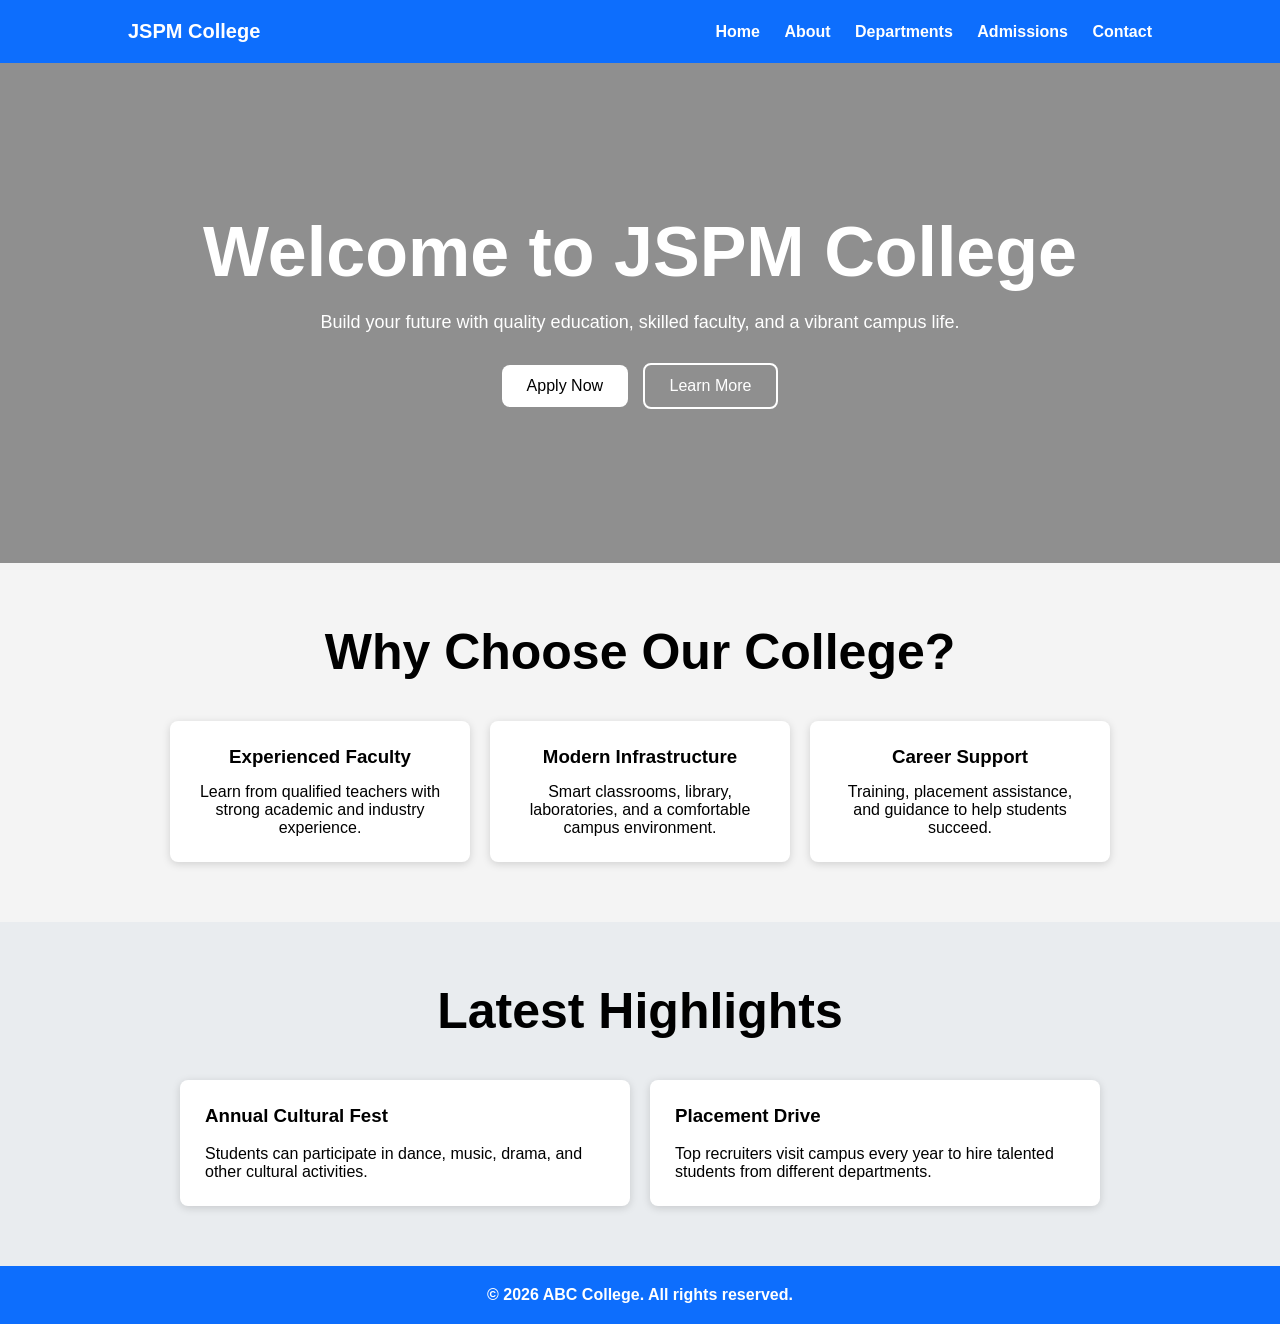
<file: index.html>
<!DOCTYPE html>
<html lang="en">
<head>
<meta charset="UTF-8">
<meta name="viewport" content="width=device-width, initial-scale=1.0">
<title>JSPM College</title>

<style>

*{
    margin:0;
    padding:0;
    box-sizing:border-box;
    font-family:Arial, sans-serif;
}

body{
    background:#f4f4f4;
}

/* Navbar */
nav{
    background:#0d6efd;
    padding:20px 0;
}

.nav-container{
    width:80%;
    margin:auto;
    display:flex;
    justify-content:space-between;
    align-items:center;
}

.logo{
    color:white;
    font-size:20px;
    font-weight:bold;
}

.nav-links a{
    color:white;
    text-decoration:none;
    margin-left:20px;
    font-weight:bold;
}

/* Hero Section */
.hero{
    height:500px;
    background:#8f8f8f;
    display:flex;
    justify-content:center;
    align-items:center;
    text-align:center;
    color:white;
}

.hero h1{
    font-size:70px;
    margin-bottom:20px;
}

.hero p{
    font-size:18px;
    margin-bottom:25px;
}

.btn{
    padding:12px 25px;
    border-radius:8px;
    text-decoration:none;
    margin:5px;
    display:inline-block;
}

.btn-primary{
    background:white;
    color:black;
}

.btn-outline{
    border:2px solid white;
    color:white;
}

/* Section */
.section{
    padding:60px 10%;
}

.section-title{
    text-align:center;
    font-size:50px;
    margin-bottom:40px;
}

/* Cards */
.card-container{
    display:flex;
    gap:20px;
    justify-content:center;
    flex-wrap:wrap;
}

.card{
    background:white;
    width:300px;
    padding:25px;
    border-radius:8px;
    text-align:center;
    box-shadow:0 2px 8px rgba(0,0,0,0.15);
}

.card h3{
    margin-bottom:15px;
}

/* Highlights */
.highlight-section{
    background:#e9ecef;
}

.highlight-card{
    background:white;
    width:450px;
    padding:25px;
    border-radius:8px;
    box-shadow:0 2px 8px rgba(0,0,0,0.15);
}

/* Footer */
footer{
    background:#0d6efd;
    color:white;
    text-align:center;
    padding:20px;
    font-weight:bold;
}

/* Responsive */
@media(max-width:768px){

    .nav-container{
        flex-direction:column;
        gap:15px;
    }

    .hero h1{
        font-size:40px;
    }

    .section-title{
        font-size:35px;
    }

    .highlight-card{
        width:100%;
    }
}

</style>
</head>
<body>

<!-- Navbar -->
<nav>
    <div class="nav-container">
        <div class="logo">JSPM College</div>

        <div class="nav-links">
            <a href="#">Home</a>
            <a href="#">About</a>
            <a href="#">Departments</a>
            <a href="#">Admissions</a>
            <a href="#">Contact</a>
        </div>
    </div>
</nav>

<!-- Hero -->
<section class="hero">
    <div>
        <h1>Welcome to JSPM College</h1>

        <p>
            Build your future with quality education,
            skilled faculty, and a vibrant campus life.
        </p>

        <a href="#" class="btn btn-primary">Apply Now</a>
        <a href="#" class="btn btn-outline">Learn More</a>
    </div>
</section>

<!-- Why Choose -->
<section class="section">

    <h2 class="section-title">Why Choose Our College?</h2>

    <div class="card-container">

        <div class="card">
            <h3>Experienced Faculty</h3>
            <p>
                Learn from qualified teachers with
                strong academic and industry experience.
            </p>
        </div>

        <div class="card">
            <h3>Modern Infrastructure</h3>
            <p>
                Smart classrooms, library,
                laboratories, and a comfortable campus environment.
            </p>
        </div>

        <div class="card">
            <h3>Career Support</h3>
            <p>
                Training, placement assistance,
                and guidance to help students succeed.
            </p>
        </div>

    </div>

</section>

<!-- Highlights -->
<section class="section highlight-section">

    <h2 class="section-title">Latest Highlights</h2>

    <div class="card-container">

        <div class="highlight-card">
            <h3>Annual Cultural Fest</h3>
            <br>
            <p>
                Students can participate in dance,
                music, drama, and other cultural activities.
            </p>
        </div>

        <div class="highlight-card">
            <h3>Placement Drive</h3>
            <br>
            <p>
                Top recruiters visit campus every year
                to hire talented students from different departments.
            </p>
        </div>

    </div>

</section>

<!-- Footer -->
<footer>
    © 2026 ABC College. All rights reserved.
</footer>

</body>
</html>
</file>
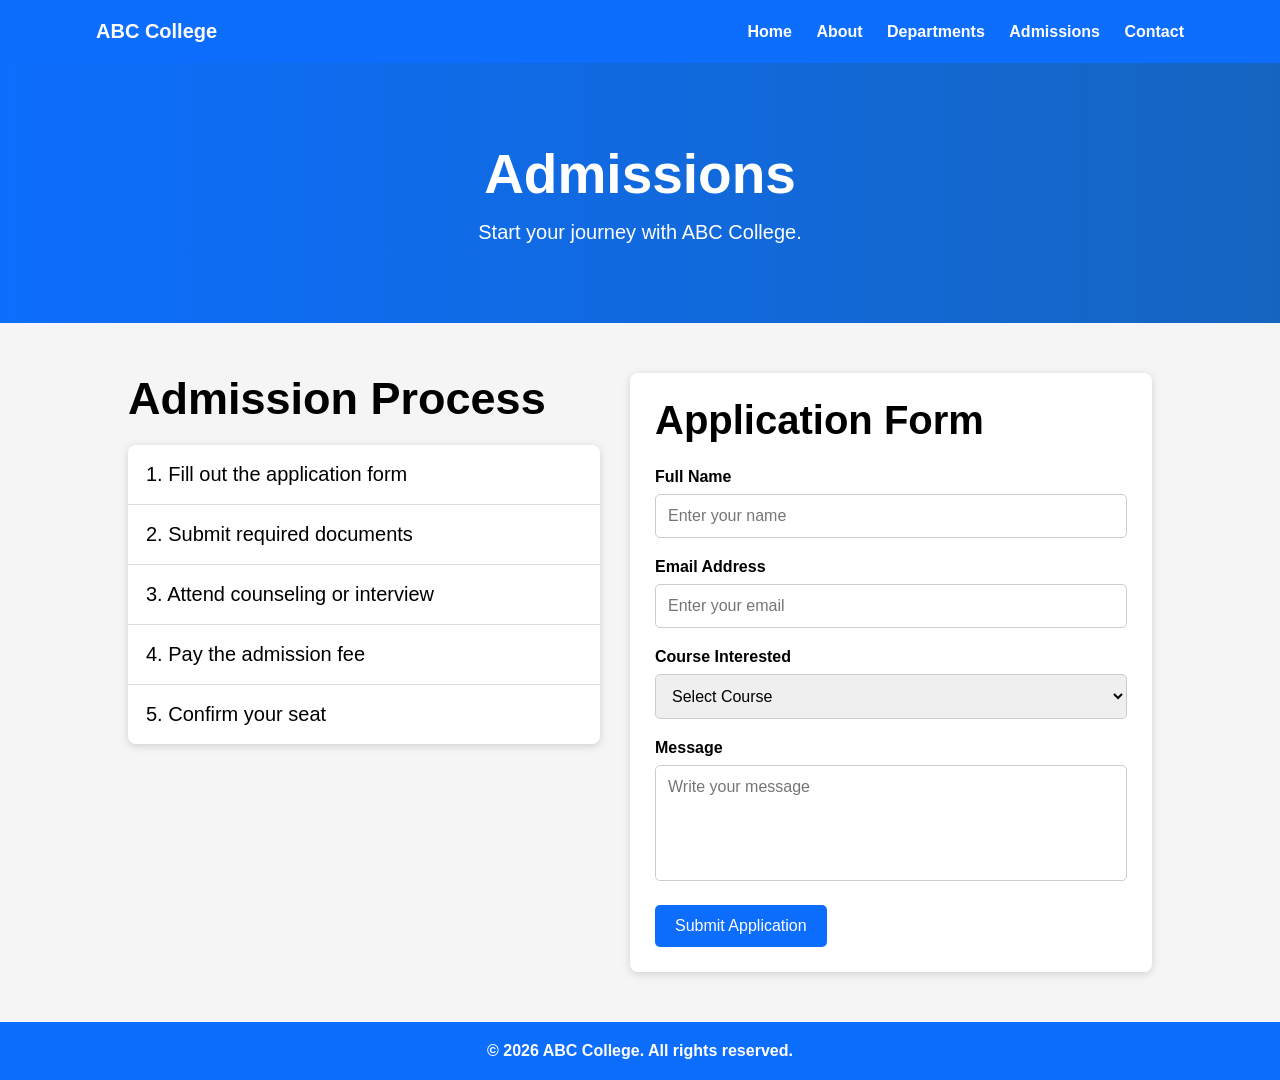
<file: admissions.html>
<!DOCTYPE html>
<html lang="en">
<head>
<meta charset="UTF-8">
<meta name="viewport" content="width=device-width, initial-scale=1.0">
<title>Admissions - ABC College</title>

<style>

*{
    margin:0;
    padding:0;
    box-sizing:border-box;
    font-family:Arial, sans-serif;
}

body{
    background:#f5f5f5;
}

/* Navbar */
nav{
    background:#0d6efd;
    padding:20px 0;
}

.nav-container{
    width:85%;
    margin:auto;
    display:flex;
    justify-content:space-between;
    align-items:center;
}

.logo{
    color:white;
    font-size:20px;
    font-weight:bold;
}

.nav-links a{
    color:white;
    text-decoration:none;
    margin-left:20px;
    font-weight:bold;
}

/* Hero Section */
.hero{
    height:260px;
    background:linear-gradient(to right,#0d6efd,#1565c0);
    color:white;
    display:flex;
    justify-content:center;
    align-items:center;
    text-align:center;
}

.hero h1{
    font-size:55px;
    margin-bottom:15px;
}

.hero p{
    font-size:20px;
}

/* Main Section */
.admission-section{
    padding:50px 10%;
    display:flex;
    gap:30px;
    flex-wrap:wrap;
}

/* Admission Process */
.process{
    flex:1;
    min-width:350px;
}

.process h2{
    font-size:45px;
    margin-bottom:20px;
}

.process ul{
    list-style:none;
    background:white;
    border-radius:8px;
    overflow:hidden;
    box-shadow:0 2px 8px rgba(0,0,0,0.15);
}

.process li{
    padding:18px;
    border-bottom:1px solid #ddd;
    font-size:20px;
}

.process li:last-child{
    border-bottom:none;
}

/* Form */
.form-container{
    flex:1;
    min-width:350px;
    background:white;
    padding:25px;
    border-radius:8px;
    box-shadow:0 2px 8px rgba(0,0,0,0.15);
}

.form-container h2{
    font-size:40px;
    margin-bottom:25px;
}

.form-group{
    margin-bottom:20px;
}

label{
    display:block;
    margin-bottom:8px;
    font-weight:bold;
}

input,
select,
textarea{
    width:100%;
    padding:12px;
    border:1px solid #ccc;
    border-radius:5px;
    font-size:16px;
}

textarea{
    resize:none;
}

button{
    background:#0d6efd;
    color:white;
    border:none;
    padding:12px 20px;
    border-radius:5px;
    cursor:pointer;
    font-size:16px;
}

button:hover{
    background:#0b5ed7;
}

/* Footer */
footer{
    background:#0d6efd;
    color:white;
    text-align:center;
    padding:20px;
    font-weight:bold;
}

/* Responsive */
@media(max-width:768px){

    .nav-container{
        flex-direction:column;
        gap:15px;
    }

    .hero h1{
        font-size:35px;
    }

    .process h2,
    .form-container h2{
        font-size:30px;
    }
}

</style>
</head>
<body>

<!-- Navbar -->
<nav>
    <div class="nav-container">

        <div class="logo">ABC College</div>

        <div class="nav-links">
            <a href="index.html">Home</a>
            <a href="about.html">About</a>
            <a href="departments.html">Departments</a>
            <a href="admissions.html">Admissions</a>
            <a href="contact.html">Contact</a>
        </div>

    </div>
</nav>

<!-- Hero Section -->
<section class="hero">
    <div>
        <h1>Admissions</h1>
        <p>Start your journey with ABC College.</p>
    </div>
</section>

<!-- Admission Section -->
<section class="admission-section">

    <!-- Admission Process -->
    <div class="process">
        <h2>Admission Process</h2>

        <ul>
            <li>1. Fill out the application form</li>
            <li>2. Submit required documents</li>
            <li>3. Attend counseling or interview</li>
            <li>4. Pay the admission fee</li>
            <li>5. Confirm your seat</li>
        </ul>
    </div>

    <!-- Application Form -->
    <div class="form-container">

        <h2>Application Form</h2>

        <form>

            <div class="form-group">
                <label>Full Name</label>
                <input type="text" placeholder="Enter your name">
            </div>

            <div class="form-group">
                <label>Email Address</label>
                <input type="email" placeholder="Enter your email">
            </div>

            <div class="form-group">
                <label>Course Interested</label>
                <select>
                    <option>Select Course</option>
                    <option>Computer Science</option>
                    <option>Mechanical Engineering</option>
                    <option>Civil Engineering</option>
                    <option>Commerce</option>
                    <option>Science</option>
                </select>
            </div>

            <div class="form-group">
                <label>Message</label>
                <textarea rows="5" placeholder="Write your message"></textarea>
            </div>

            <button type="submit">
                Submit Application
            </button>

        </form>

    </div>

</section>

<!-- Footer -->
<footer>
    © 2026 ABC College. All rights reserved.
</footer>

</body>
</html>
</file>
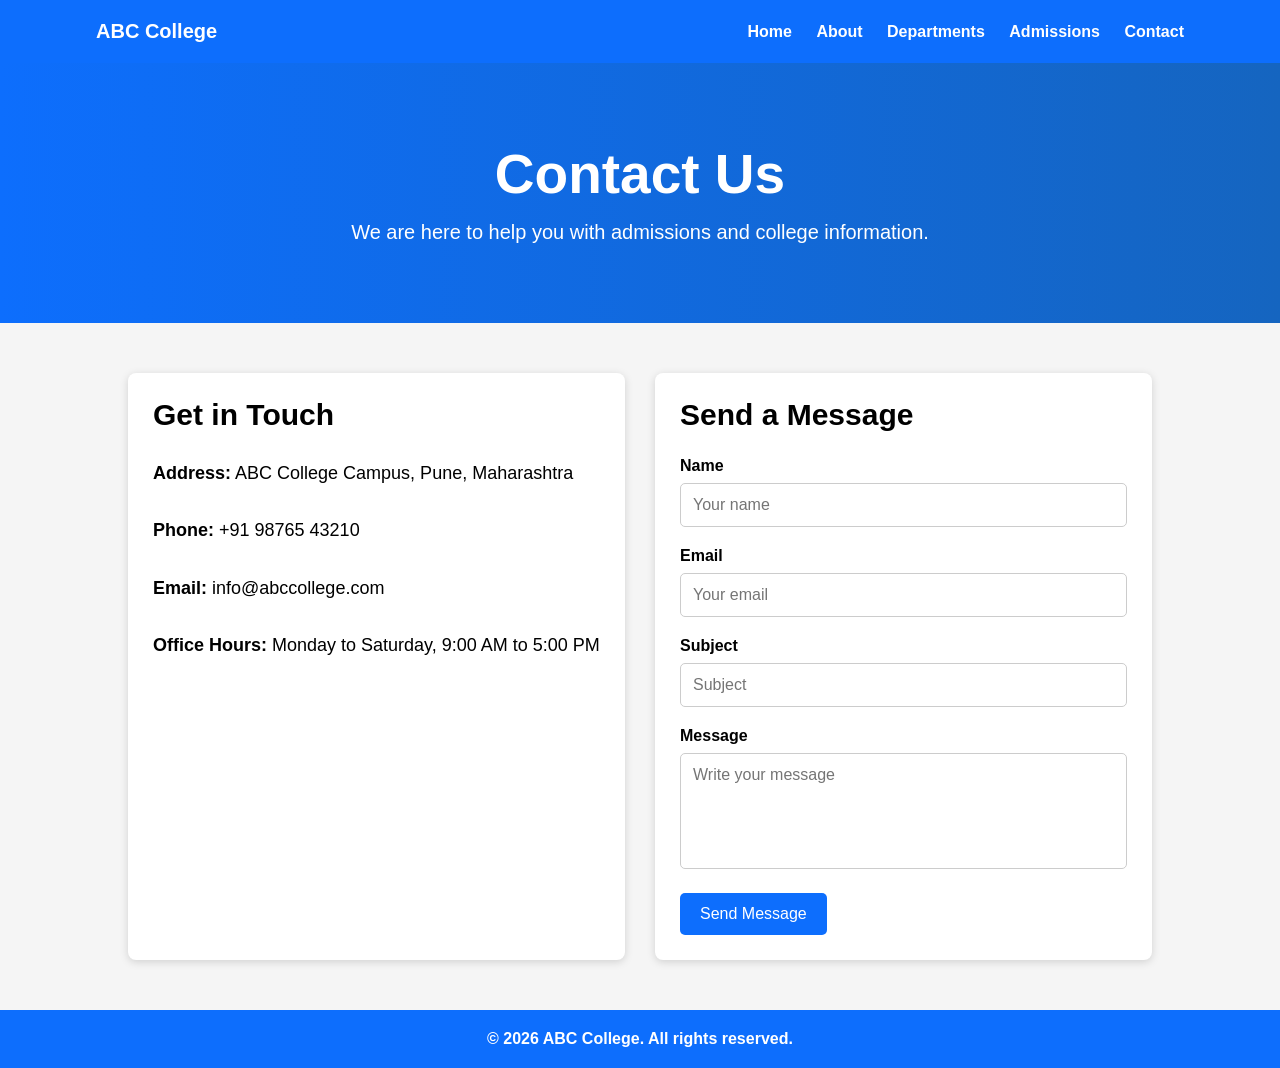
<file: contact.html>
<!DOCTYPE html>
<html lang="en">
<head>
<meta charset="UTF-8">
<meta name="viewport" content="width=device-width, initial-scale=1.0">
<title>Contact Us - ABC College</title>

<style>

*{
    margin:0;
    padding:0;
    box-sizing:border-box;
    font-family:Arial, sans-serif;
}

body{
    background:#f5f5f5;
}

/* Navbar */
nav{
    background:#0d6efd;
    padding:20px 0;
}

.nav-container{
    width:85%;
    margin:auto;
    display:flex;
    justify-content:space-between;
    align-items:center;
}

.logo{
    color:white;
    font-size:20px;
    font-weight:bold;
}

.nav-links a{
    color:white;
    text-decoration:none;
    margin-left:20px;
    font-weight:bold;
}

/* Hero Section */
.hero{
    height:260px;
    background:linear-gradient(to right,#0d6efd,#1565c0);
    color:white;
    display:flex;
    justify-content:center;
    align-items:center;
    text-align:center;
}

.hero h1{
    font-size:55px;
    margin-bottom:15px;
}

.hero p{
    font-size:20px;
}

/* Contact Section */
.contact-section{
    padding:50px 10%;
    display:flex;
    gap:30px;
    flex-wrap:wrap;
}

.contact-info,
.contact-form{
    flex:1;
    min-width:350px;
    background:white;
    padding:25px;
    border-radius:8px;
    box-shadow:0 2px 8px rgba(0,0,0,0.15);
}

.contact-info h2,
.contact-form h2{
    font-size:30px;
    margin-bottom:25px;
}

.contact-info p{
    font-size:18px;
    margin-bottom:25px;
    line-height:1.8;
}

/* Form */
.form-group{
    margin-bottom:20px;
}

label{
    display:block;
    margin-bottom:8px;
    font-weight:bold;
}

input,
textarea{
    width:100%;
    padding:12px;
    border:1px solid #ccc;
    border-radius:5px;
    font-size:16px;
}

textarea{
    resize:none;
}

button{
    background:#0d6efd;
    color:white;
    border:none;
    padding:12px 20px;
    border-radius:5px;
    cursor:pointer;
    font-size:16px;
}

button:hover{
    background:#0b5ed7;
}

/* Footer */
footer{
    background:#0d6efd;
    color:white;
    text-align:center;
    padding:20px;
    font-weight:bold;
}

/* Responsive */
@media(max-width:768px){

    .nav-container{
        flex-direction:column;
        gap:15px;
    }

    .hero h1{
        font-size:35px;
    }

    .hero p{
        font-size:16px;
    }

    .contact-info,
    .contact-form{
        min-width:100%;
    }
}

</style>
</head>
<body>

<!-- Navbar -->
<nav>
    <div class="nav-container">

        <div class="logo">ABC College</div>

        <div class="nav-links">
            <a href="index.html">Home</a>
            <a href="about.html">About</a>
            <a href="departments.html">Departments</a>
            <a href="admissions.html">Admissions</a>
            <a href="contact.html">Contact</a>
        </div>

    </div>
</nav>

<!-- Hero Section -->
<section class="hero">
    <div>
        <h1>Contact Us</h1>
        <p>We are here to help you with admissions and college information.</p>
    </div>
</section>

<!-- Contact Section -->
<section class="contact-section">

    <!-- Contact Information -->
    <div class="contact-info">

        <h2>Get in Touch</h2>

        <p><strong>Address:</strong> ABC College Campus, Pune, Maharashtra</p>

        <p><strong>Phone:</strong> +91 98765 43210</p>

        <p><strong>Email:</strong> info@abccollege.com</p>

        <p><strong>Office Hours:</strong> Monday to Saturday, 9:00 AM to 5:00 PM</p>

    </div>

    <!-- Contact Form -->
    <div class="contact-form">

        <h2>Send a Message</h2>

        <form>

            <div class="form-group">
                <label>Name</label>
                <input type="text" placeholder="Your name">
            </div>

            <div class="form-group">
                <label>Email</label>
                <input type="email" placeholder="Your email">
            </div>

            <div class="form-group">
                <label>Subject</label>
                <input type="text" placeholder="Subject">
            </div>

            <div class="form-group">
                <label>Message</label>
                <textarea rows="5" placeholder="Write your message"></textarea>
            </div>

            <button type="submit">Send Message</button>

        </form>

    </div>

</section>

<!-- Footer -->
<footer>
    © 2026 ABC College. All rights reserved.
</footer>

</body>
</html>
</file>
